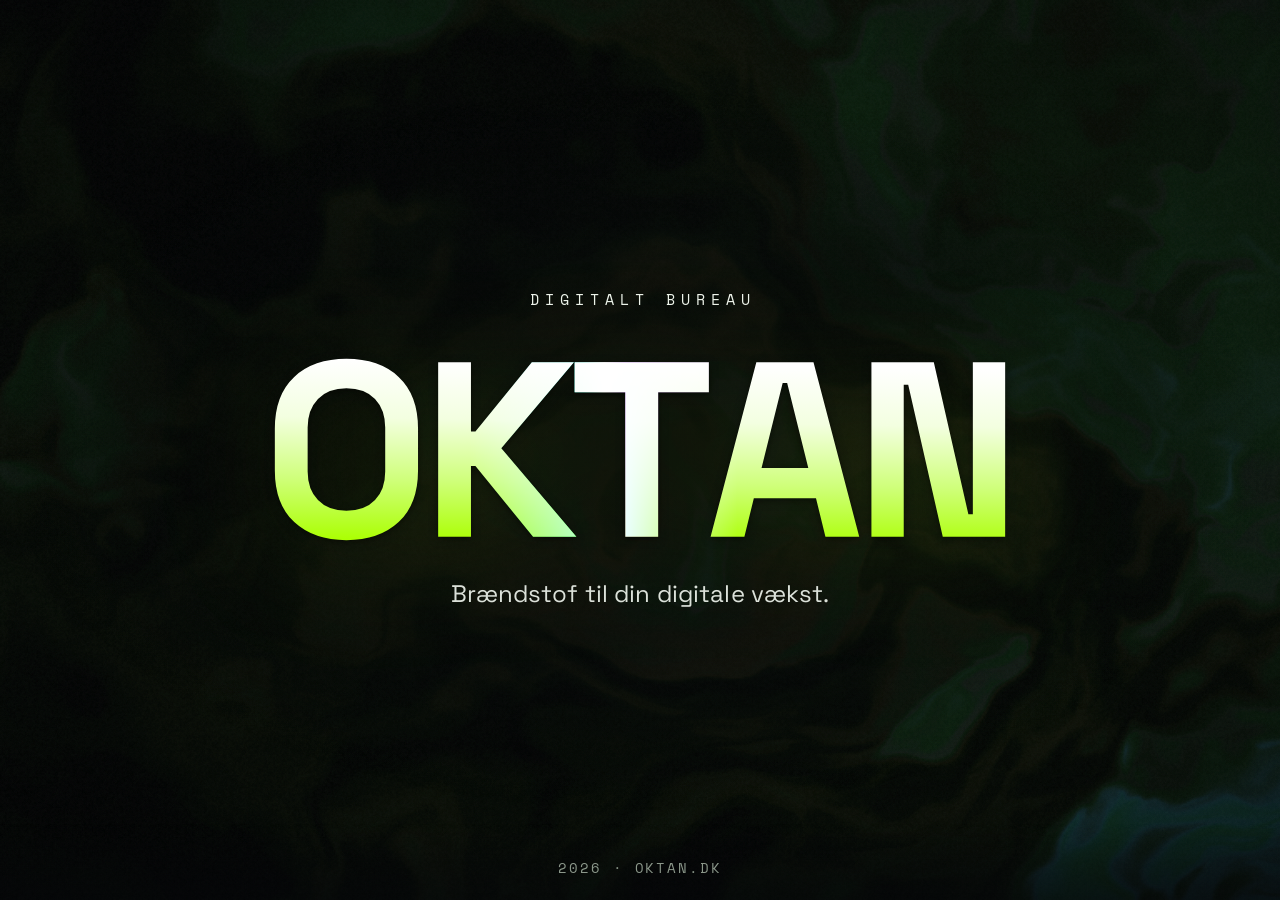
<file: index.html>
<!DOCTYPE html>
<html lang="da">
<head>
  <meta charset="UTF-8" />
  <meta name="viewport" content="width=device-width, initial-scale=1.0" />
  <title>Oktan — Brændstof til din digitale vækst</title>
  <meta name="description" content="Oktan er et high-octane digitalt bureau — brændstof til din digitale vækst." />
  <meta name="theme-color" content="#06070a" />

  <meta property="og:type" content="website" />
  <meta property="og:title" content="Oktan — Brændstof til din digitale vækst" />
  <meta property="og:description" content="Oktan er et high-octane digitalt bureau — brændstof til din digitale vækst." />
  <meta property="og:locale" content="da_DK" />
  <meta property="og:url" content="https://oktan.dk/" />
  <meta property="og:site_name" content="Oktan" />
  <meta property="og:image" content="https://oktan.dk/og.jpg" />
  <meta property="og:image:type" content="image/jpeg" />
  <meta property="og:image:width" content="1200" />
  <meta property="og:image:height" content="630" />
  <meta property="og:image:alt" content="Oktan — Brændstof til din digitale vækst" />

  <meta name="twitter:card" content="summary_large_image" />
  <meta name="twitter:title" content="Oktan — Brændstof til din digitale vækst" />
  <meta name="twitter:description" content="Oktan er et high-octane digitalt bureau — brændstof til din digitale vækst." />
  <meta name="twitter:image" content="https://oktan.dk/og.jpg" />

  <link rel="canonical" href="https://oktan.dk/" />
  <link rel="icon" href="favicon.svg" type="image/svg+xml" />
  <link rel="apple-touch-icon" href="/apple-touch-icon.png" />
  <link rel="manifest" href="/site.webmanifest" />
  <link rel="preconnect" href="https://fonts.googleapis.com" />
  <link rel="preconnect" href="https://fonts.gstatic.com" crossorigin />
  <link href="https://fonts.googleapis.com/css2?family=Space+Grotesk:wght@400;500;700&family=Space+Mono:wght@400&display=swap" rel="stylesheet" />
  <link rel="stylesheet" href="style.css" />

  <script type="application/ld+json">
  {
    "@context": "https://schema.org",
    "@type": "Organization",
    "name": "Oktan",
    "url": "https://oktan.dk/",
    "logo": "https://oktan.dk/favicon.svg",
    "image": "https://oktan.dk/og.jpg",
    "description": "Oktan er et high-octane digitalt bureau — brændstof til din digitale vækst.",
    "slogan": "Brændstof til din digitale vækst."
  }
  </script>
</head>
<body>
  <!-- Levende, iriserende benzin (WebGL). Falder tilbage til CSS-gradient. -->
  <canvas id="fuel" aria-hidden="true"></canvas>
  <div class="grain" aria-hidden="true"></div>

  <main class="stage">
    <p class="eyebrow">Digitalt&nbsp;bureau</p>
    <h1 class="logo"><img src="logo.svg" alt="Oktan" width="764" height="198" /></h1>
    <p class="tagline">Brændstof til din digitale&nbsp;vækst.</p>
  </main>

  <footer class="footer"><span id="year">2026</span>&nbsp;·&nbsp;oktan.dk</footer>

  <script src="fuel.js" defer></script>
  <script src="app.js" defer></script>
</body>
</html>
</file>
<file: style.css>
/* ============================================================
   OKTAN — clean, grafisk placeholder
   Levende benzin (WebGL) + et crisp, solidt OKTAN-wordmark.
   Ingen frameworks. Ét roligt skærmbillede.
   ============================================================ */

:root {
  --bg:        #06070a;
  --ink:       #eef3ec;
  --muted:     #8b978a;

  --accent:    #b6ff3a;
  --accent-2:  #aaff00;

  --sans: "Space Grotesk", system-ui, -apple-system, "Segoe UI", sans-serif;
  --mono: "Space Mono", ui-monospace, "SFMono-Regular", Menlo, monospace;

  --ease: cubic-bezier(.22, 1, .36, 1);
  --pad: clamp(20px, 5vw, 64px);
}

*, *::before, *::after { box-sizing: border-box; margin: 0; padding: 0; }

html { -webkit-text-size-adjust: 100%; }

body {
  background: var(--bg);
  color: var(--ink);
  font-family: var(--sans);
  font-weight: 500;
  line-height: 1.5;
  overflow: hidden;
  position: relative;
  min-height: 100svh;
  -webkit-font-smoothing: antialiased;
  text-rendering: optimizeLegibility;
}

::selection { background: var(--accent-2); color: #06210a; }

/* ---------- Lag 0: levende benzin ---------- */
#fuel {
  position: fixed;
  inset: 0;
  width: 100%;
  height: 100%;
  display: block;
  z-index: 0;
  opacity: 0;
  animation: fade 1.6s .1s ease forwards;
  /* CSS-fallback hvis WebGL fejler (canvas forbliver gennemsigtig) */
  background:
    radial-gradient(120% 90% at 20% 12%, rgba(170,255,0,0.18), transparent 55%),
    radial-gradient(120% 90% at 82% 80%, rgba(58,123,255,0.14), transparent 55%),
    radial-gradient(130% 120% at 60% 45%, rgba(24,224,200,0.10), transparent 62%),
    var(--bg);
}

/* Blød vignet — dæmper kanterne */
body::after {
  content: "";
  position: fixed;
  inset: 0;
  z-index: 1;
  pointer-events: none;
  background:
    radial-gradient(100% 95% at 50% 48%, rgba(6,7,10,0.04) 0%, rgba(6,7,10,0.24) 66%, rgba(6,7,10,0.60) 100%);
}

/* Filmkorn */
.grain {
  position: fixed;
  inset: -50%;
  z-index: 2;
  pointer-events: none;
  opacity: 0.03;
  background-image: url("data:image/svg+xml,%3Csvg xmlns='http://www.w3.org/2000/svg' width='120' height='120'%3E%3Cfilter id='n'%3E%3CfeTurbulence type='fractalNoise' baseFrequency='0.9' numOctaves='2' stitchTiles='stitch'/%3E%3C/filter%3E%3Crect width='100%25' height='100%25' filter='url(%23n)'/%3E%3C/svg%3E");
  animation: grain 0.6s steps(2) infinite;
  will-change: transform;
}
@keyframes grain {
  0%   { transform: translate(0, 0); }
  50%  { transform: translate(-3%, 2%); }
  100% { transform: translate(2%, -2%); }
}

/* ============================================================
   STAGE
   ============================================================ */
.stage {
  position: relative;
  z-index: 3;
  min-height: 100svh;
  display: flex;
  flex-direction: column;
  align-items: center;
  justify-content: center;
  padding: 96px var(--pad);
  text-align: center;
}
/* fokus-pool: gør centrum mørkere, så det crisp wordmark popper */
.stage::before {
  content: "";
  position: absolute;
  inset: 0;
  z-index: 0;
  pointer-events: none;
  background: radial-gradient(62% 50% at 50% 50%, rgba(6,7,10,0.88) 0%, rgba(6,7,10,0.46) 46%, rgba(6,7,10,0) 80%);
}
.stage > * { position: relative; z-index: 1; }

.eyebrow {
  text-transform: uppercase;
  letter-spacing: 0.4em;
  text-indent: 0.4em;
  font-size: clamp(0.8rem, 1.6vw, 0.95rem);
  font-weight: 400;
  color: var(--ink);
  font-family: var(--mono);
  margin-bottom: clamp(26px, 4.4vw, 42px);
  opacity: 0;
  animation: rise .9s .15s var(--ease) forwards;
}

/* Tekst-wordmark — bruges nu på 404-siden; forsiden bruger .logo (SVG) */
.word {
  position: relative;
  font-weight: 700;
  font-size: clamp(4.2rem, 19vw, 17rem);
  line-height: 0.82;
  letter-spacing: -0.035em;
  color: transparent;
  background: linear-gradient(168deg, #ffffff 0%, #f3ffe0 32%, #cfff7a 66%, #aaff00 100%);
  /* OBS: 'background'-shorthand nulstiller background-clip — sæt altid clip bagefter,
     ellers fyldes hele boksen i stedet for bogstaverne. */
  -webkit-background-clip: text;
  background-clip: text;
  /* lille, skarp skygge til kant-løft + blødt neon-skær */
  filter: drop-shadow(0 2px 4px rgba(0,0,0,0.5)) drop-shadow(0 18px 60px rgba(170,255,0,0.13));
  opacity: 0;
  animation: rise 1.1s .22s var(--ease) forwards;
}
/* ét iriserende sweep ved load (ingen gentagelse) */
.word::after {
  content: attr(data-text);
  position: absolute;
  inset: 0;
  color: transparent;
  background: linear-gradient(100deg, transparent 34%, #18e0c8 44%, #ffffff 50%, #b85cff 56%, transparent 66%);
  background-size: 250% 100%;
  -webkit-background-clip: text;
  background-clip: text;
  mix-blend-mode: screen;
  animation: shine 2.6s 1.5s var(--ease) 1 both;
}

/* Vektoriseret logo (font-uafhængigt OKTAN-wordmark) — selvstændig SVG */
.logo {
  position: relative;
  width: clamp(200px, 58vw, 840px);
  max-width: 92vw;
  line-height: 0;
  filter: drop-shadow(0 2px 4px rgba(0,0,0,0.5)) drop-shadow(0 18px 60px rgba(170,255,0,0.13));
  opacity: 0;
  animation: rise 1.1s .22s var(--ease) forwards;
}
.logo img { display: block; width: 100%; height: auto; }

.tagline {
  margin-top: clamp(20px, 3.2vw, 30px);
  max-width: 28ch;
  color: rgba(238, 243, 236, 0.92);
  font-weight: 400;
  font-size: clamp(1.1rem, 2.3vw, 1.5rem);
  letter-spacing: 0.005em;
  opacity: 0;
  animation: rise 1s .42s var(--ease) forwards;
}

/* ============================================================
   FOOTER
   ============================================================ */
.footer {
  position: fixed;
  z-index: 3;
  bottom: 0; left: 0; right: 0;
  text-align: center;
  padding: clamp(22px, 3.4vw, 34px) var(--pad) clamp(14px, 2.4vw, 22px);
  /* blødt scrim → footer forbliver læsbar over enhver fase af baggrunden */
  background: linear-gradient(to top, rgba(6,7,10,0.55) 0%, rgba(6,7,10,0.32) 45%, rgba(6,7,10,0) 100%);
  font-family: var(--mono);
  font-size: clamp(0.78rem, 1.4vw, 0.85rem);
  letter-spacing: 0.14em;
  text-transform: uppercase;
  color: var(--muted);
  opacity: 0;
  animation: fade 1.2s 1s ease forwards;
}

/* ============================================================
   ANIMATIONER
   ============================================================ */
@keyframes rise { from { opacity: 0; transform: translateY(24px); } to { opacity: 1; transform: none; } }
@keyframes fade { to { opacity: 1; } }
@keyframes shine {
  0%   { background-position: 200% 0; opacity: 0; }
  18%  { opacity: 1; }
  100% { background-position: -70% 0; opacity: 0; }
}

/* ============================================================
   REDUCED MOTION
   ============================================================ */
@media (prefers-reduced-motion: reduce) {
  *, *::before, *::after {
    animation-duration: .001ms !important;
    animation-iteration-count: 1 !important;
    transition-duration: .001ms !important;
  }
  #fuel, .eyebrow, .word, .logo, .tagline, .footer { opacity: 1; transform: none; }
  .grain { display: none; }
}
</file>
